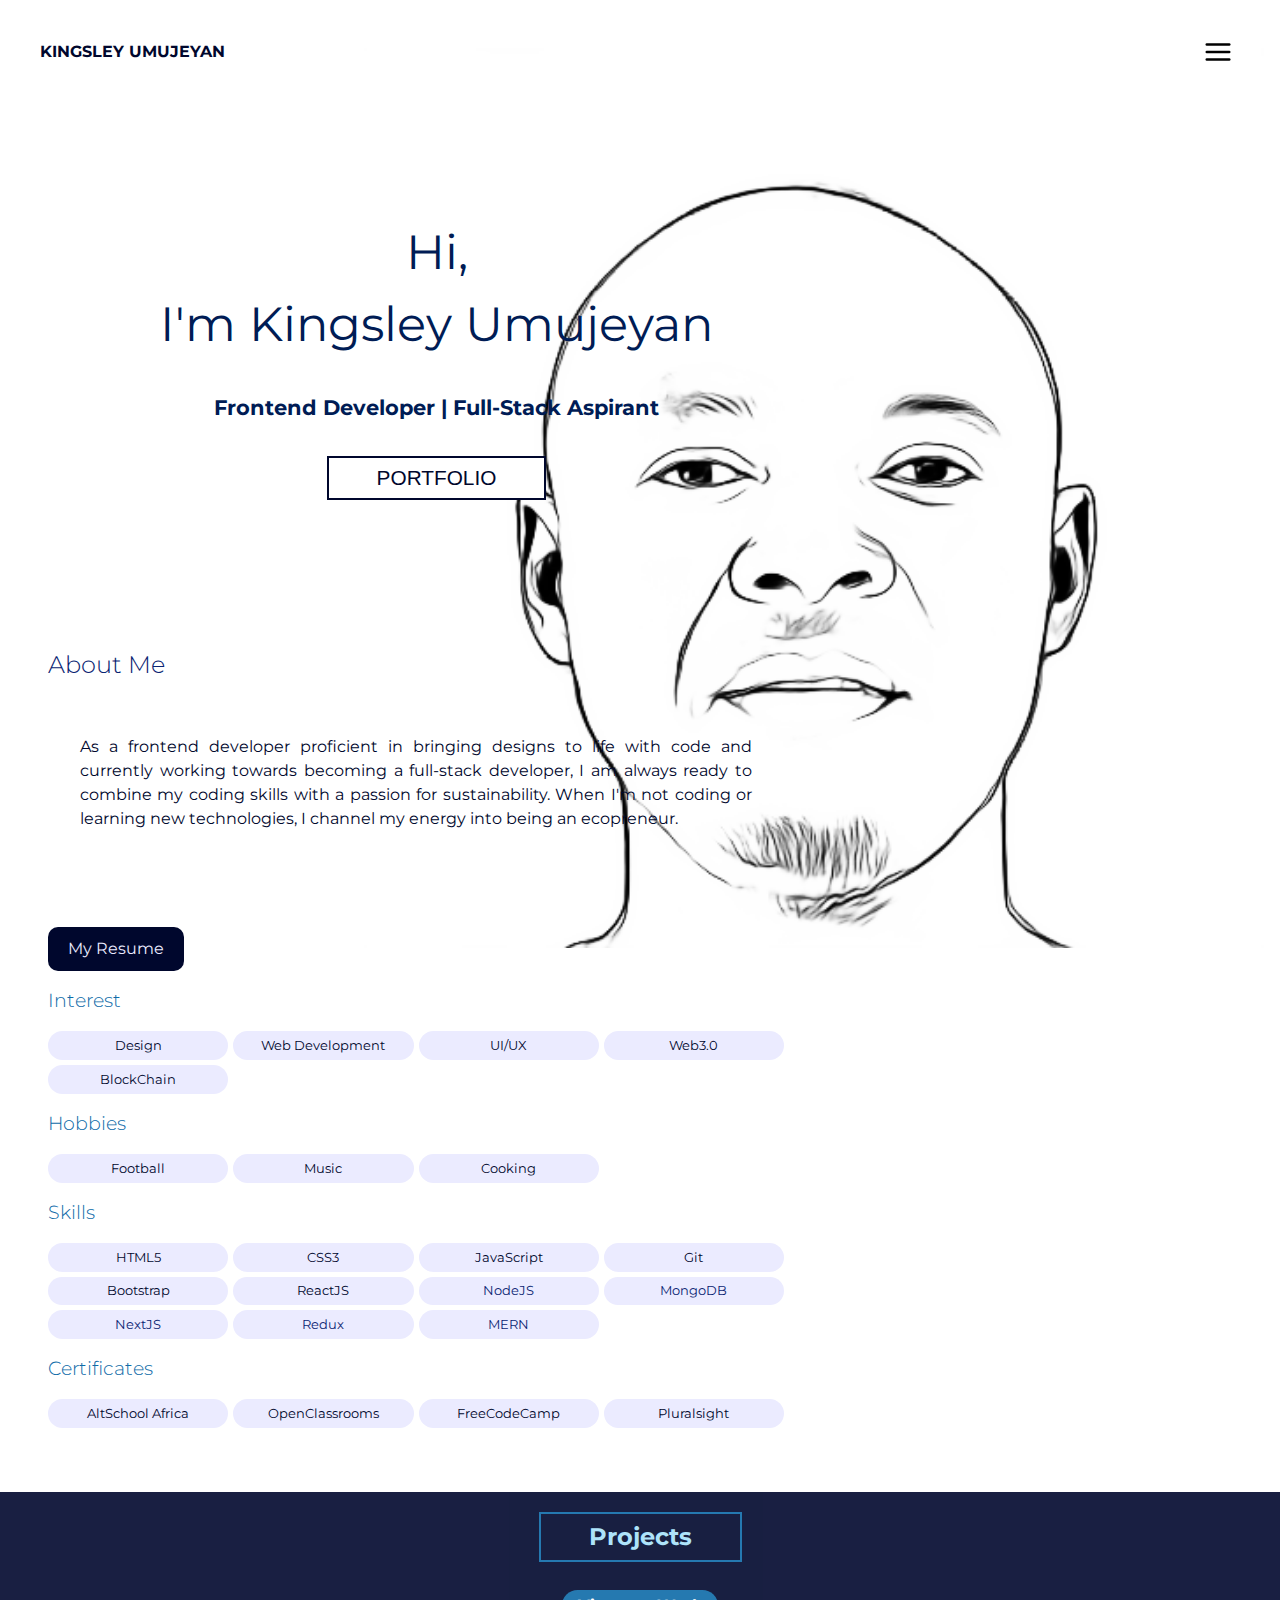
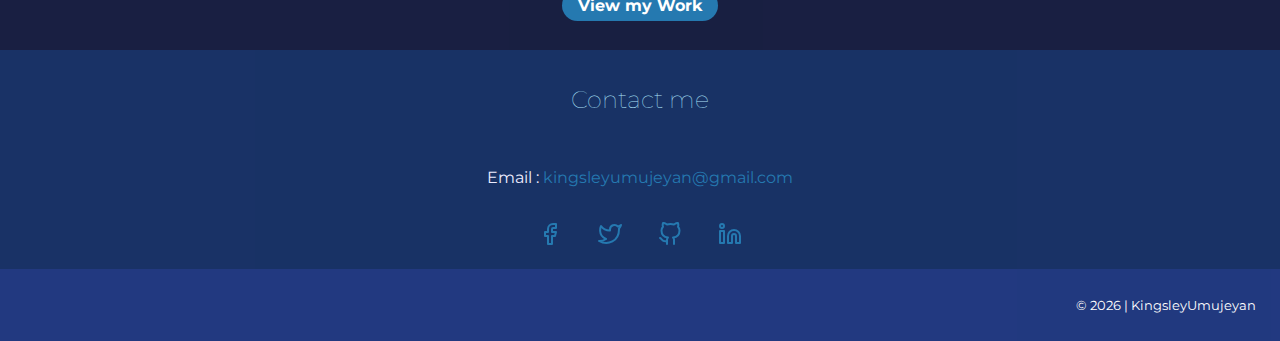
<file: index.html>
<!DOCTYPE html>
<html lang="en-US" dir="ltr">
    <head>
        <meta charset="utf-8">
        <meta http-equiv="X-UA-Compatible" content="IE=edge">
        <title>Kingsley Umujeyan | Portfolio</title>
        <meta name="description" content="portfolio site for Kingsley Umujeyan">
        <meta name="viewport" content="width=device-width, initial-scale=1">
        <meta name="author" content="Kingsley Umujeyan">
        <link rel="stylesheet" href="./css/style.css">
        <link href="https://fonts.googleapis.com/css2?family=Montserrat&display=swap" rel="stylesheet">
    </head>
    <body>
        <header class="header">
            <a href="index.html" class="logo"><b>Kingsley Umujeyan</b></a>
            <div class="toggle"></div>
            <div class="navigation">
                <ul>
                    <li>
                        <a href="index.html">Home</a>
                    </li>
                    <li>
                        <a href="./projects.html">Portfolio</a>
                    </li>
                </ul>
                <div class="navigation_contact">
                    <a class="social" href="https://facebook.com/umujeyankingsley" rel="noreferrer noopener" target="_blank" title="Kingsley Umujeyan">
                        <svg xmlns="http://www.w3.org/2000/svg" width="24" height="24" viewBox="0 0 24 24" fill="none" stroke="currentColor" stroke-width="2" stroke-linecap="round" stroke-linejoin="round" class="feather feather-facebook"><path d="M18 2h-3a5 5 0 0 0-5 5v3H7v4h3v8h4v-8h3l1-4h-4V7a1 1 0 0 1 1-1h3z"></path></svg>
                    </a>
                    <a class="social" href="https://twitter.com/kuicpet" rel="noreferrer noopener" target="_blank" title="@kuicpet">
                        <svg xmlns="http://www.w3.org/2000/svg" width="24" height="24" viewBox="0 0 24 24" fill="none" stroke="currentColor" stroke-width="2" stroke-linecap="round" stroke-linejoin="round" class="feather feather-twitter"><path d="M23 3a10.9 10.9 0 0 1-3.14 1.53 4.48 4.48 0 0 0-7.86 3v1A10.66 10.66 0 0 1 3 4s-4 9 5 13a11.64 11.64 0 0 1-7 2c9 5 20 0 20-11.5a4.5 4.5 0 0 0-.08-.83A7.72 7.72 0 0 0 23 3z"></path></svg>
                    </a>
                    <a class="social" href="https://github.com/kuicpet" rel="noreferrer noopener" target="_blank" title="kuicpet">
                        <svg xmlns="http://www.w3.org/2000/svg" width="24" height="24" viewBox="0 0 24 24" fill="none" stroke="currentColor" stroke-width="2" stroke-linecap="round" stroke-linejoin="round" class="feather feather-github"><path d="M9 19c-5 1.5-5-2.5-7-3m14 6v-3.87a3.37 3.37 0 0 0-.94-2.61c3.14-.35 6.44-1.54 6.44-7A5.44 5.44 0 0 0 20 4.77 5.07 5.07 0 0 0 19.91 1S18.73.65 16 2.48a13.38 13.38 0 0 0-7 0C6.27.65 5.09 1 5.09 1A5.07 5.07 0 0 0 5 4.77a5.44 5.44 0 0 0-1.5 3.78c0 5.42 3.3 6.61 6.44 7A3.37 3.37 0 0 0 9 18.13V22"></path></svg>
                    </a>
                    <a class="social" href="https://www.linkedin.com/in/kingsley-umujeyan-17858a75/" rel="noreferrer noopener" target="_blank" title="Kingsley Umujeyan">
                        <svg xmlns="http://www.w3.org/2000/svg" width="24" height="24" viewBox="0 0 24 24" fill="none" stroke="currentColor" stroke-width="2" stroke-linecap="round" stroke-linejoin="round" class="feather feather-linkedin"><path d="M16 8a6 6 0 0 1 6 6v7h-4v-7a2 2 0 0 0-2-2 2 2 0 0 0-2 2v7h-4v-7a6 6 0 0 1 6-6z"></path><rect x="2" y="9" width="4" height="12"></rect><circle cx="4" cy="4" r="2"></circle></svg>
                    </a>
                </div>
            </div>
        </header>
    <main>
        <section id="home">
            <div class="hero">
                <div class="intro">
                    <h1>Hi, <br />I'm Kingsley Umujeyan</h1>
                    <p><strong>Frontend Developer | Full-Stack Aspirant </strong></p>
                    <a href="./projects.html"><button class="btn">Portfolio</button></a>
                </div>
            </div>
        </section>
        <section id="about">
            <div class="about">
                <div class="background">
                    <h2>About Me</h2>
                    <p>
                        As a frontend developer proficient in bringing designs to life with code and currently working towards becoming a full-stack developer, I am always ready to combine my coding skills with a passion for sustainability. When I'm not coding or learning new technologies, I channel my energy into being an ecopreneur.
                    </p>
                    <div class="resume">
                        <a href="/css/images/Kingsley_Umujeyan_Resume (2).pdf" download>My Resume</a>
                    </div>
                    <div class="interest">
                        <h3>Interest</h3>
                        <div class="details">
                            <a>Design</a>
                            <a>Web Development</a>
                            <a>UI/UX</a>
                            <a>Web3.0</a>
                            <a>BlockChain</a>
                        </div>
                    </div>
                    <div class="hobby">
                        <h3>Hobbies</h3>
                        <div class="details">
                            <a>Football</a>
                            <a>Music</a>
                            <a>Cooking</a>
                        </div>
                    </div>
                    <div class="skills">
                        <h3>Skills</h3>
                        <div class="details">
                            <a href="https://www.w3schools.com/html/html_intro.asp" target="_blank">HTML5</a>
                            <a href="https://www.w3schools.com/css/" target="_blank">CSS3</a>
                            <a href="https://www.w3schools.com/js/" target="_blank">JavaScript</a>
                            <a href="https://git-scm.com/" target="_blank">Git</a>
                            <a href="https://getbootstrap.com/" target="_blank">Bootstrap</a>
                            <a href="https://reactjs.org/" target="_blank">ReactJS</a>
                            <a href="">NodeJS</a>
                            <a href="">MongoDB</a>
                            <a href="">NextJS</a>
                            <a href="">Redux</a>
                            <a href="">MERN</a>
                        </div> 
                    </div>
                    <div class="certification">
                        <h3>Certificates</h3>
                        <div class="details">
                            <a href="https://altschoolafrica.com/" target="_blank" rel="noreferrer noopener">AltSchool Africa</a>
                            <a href="https://openclassrooms.com/en/dashboard/courses#courses-taken" target="_blank" rel="noreferrer noopener">OpenClassrooms</a>
                            <a href="https://www.freecodecamp.org/kuicpet" target="_blank" rel="noreferrer noopener" >FreeCodeCamp</a>
                            <a href="https://app.pluralsight.com/profile/kingsley-umujeyan" target="_blank" rel="noreferrer noopener">Pluralsight</a>
                        </div>
                    </div>
                 </div>
            </div>
        </section>
        <section id="portfolio">
            <div class="portfolio">
                <h2>Projects</h2>
            </div>
            <div class="projects">
                <a href="./projects.html" class="cta">
                    View my Work
                  </a>
            </div>
        </section>
        <section id="contact">
            <div class="contact">
                <h3>Contact me</h3>
                <p>Email : <a href="emailto:kingsleyumujeyan@gmail.com">kingsleyumujeyan@gmail.com</a></p>
                <a class="social" href="https://facebook.com/umujeyankingsley" rel="noreferrer noopener" target="_blank" title="Kingsley Umujeyan">
                    <svg xmlns="http://www.w3.org/2000/svg" width="24" height="24" viewBox="0 0 24 24" fill="none" stroke="currentColor" stroke-width="2" stroke-linecap="round" stroke-linejoin="round" class="feather feather-facebook"><path d="M18 2h-3a5 5 0 0 0-5 5v3H7v4h3v8h4v-8h3l1-4h-4V7a1 1 0 0 1 1-1h3z"></path></svg>
                </a>
                <a class="social" href="https://twitter.com/#" rel="noreferrer noopener" target="_blank" title="@kuicpet">
                    <svg xmlns="http://www.w3.org/2000/svg" width="24" height="24" viewBox="0 0 24 24" fill="none" stroke="currentColor" stroke-width="2" stroke-linecap="round" stroke-linejoin="round" class="feather feather-twitter"><path d="M23 3a10.9 10.9 0 0 1-3.14 1.53 4.48 4.48 0 0 0-7.86 3v1A10.66 10.66 0 0 1 3 4s-4 9 5 13a11.64 11.64 0 0 1-7 2c9 5 20 0 20-11.5a4.5 4.5 0 0 0-.08-.83A7.72 7.72 0 0 0 23 3z"></path></svg>
                </a>
                <a class="social" href="https://github.com/kuicpet" rel="noreferrer noopener" target="_blank" title="kuicpet">
                    <svg xmlns="http://www.w3.org/2000/svg" width="24" height="24" viewBox="0 0 24 24" fill="none" stroke="currentColor" stroke-width="2" stroke-linecap="round" stroke-linejoin="round" class="feather feather-github"><path d="M9 19c-5 1.5-5-2.5-7-3m14 6v-3.87a3.37 3.37 0 0 0-.94-2.61c3.14-.35 6.44-1.54 6.44-7A5.44 5.44 0 0 0 20 4.77 5.07 5.07 0 0 0 19.91 1S18.73.65 16 2.48a13.38 13.38 0 0 0-7 0C6.27.65 5.09 1 5.09 1A5.07 5.07 0 0 0 5 4.77a5.44 5.44 0 0 0-1.5 3.78c0 5.42 3.3 6.61 6.44 7A3.37 3.37 0 0 0 9 18.13V22"></path></svg>
                </a>
                <a class="social" href="https://www.linkedin.com/in/kingsley-umujeyan-17858a75/" rel="noreferrer noopener" target="_blank" title="Kingsley Umujeyan">
                    <svg xmlns="http://www.w3.org/2000/svg" width="24" height="24" viewBox="0 0 24 24" fill="none" stroke="currentColor" stroke-width="2" stroke-linecap="round" stroke-linejoin="round" class="feather feather-linkedin"><path d="M16 8a6 6 0 0 1 6 6v7h-4v-7a2 2 0 0 0-2-2 2 2 0 0 0-2 2v7h-4v-7a6 6 0 0 1 6-6z"></path><rect x="2" y="9" width="4" height="12"></rect><circle cx="4" cy="4" r="2"></circle></svg>
                </a>
            </div>
        </section>
    </main>
    <footer class="footer">
        <div>
            <small>&copy; <span id="copyright"></span> | KingsleyUmujeyan</small>
        </div>
    </footer>
        <script src="/scripts/script.js" async defer></script>
        
        
    </body>
</html>
</file>
<file: css/style.css>
/*--Color Pallete--*/
/*
#A6E1FA
#0E6BA8
#0A2472 
#001C55
#00072D
*/
* {
  box-sizing: border-box;
}
html {
  scroll-behavior: smooth;
}
body {
  display: flex;
  flex-direction: column;
  align-items: center;
  justify-content: center;
  margin: 0 auto;
  font-family: 'Montserrat', sans-serif;
  font-size: 1rem;
  padding: 0;
  max-width: 100%;
  text-align: center;
  line-height: 1.5;
  background-image: url(./images/workflow_Kuicpet.png);
  background-repeat: no-repeat;
  background-position: top 3rem right 1rem;
  background-size: contain;
  background-attachment: fixed;
}
main {
  flex: 1 0 auto;
}
.header {
  padding: 2rem;
  width: 100%;
  display: flex;
  flex-direction: column;
  top: 0;
  align-items: flex-start;
  justify-content: center;
  z-index: 200;
}
.logo {
  color: #00072d;
  text-decoration: none;
  padding: 0.5rem;
  text-transform: uppercase;
  transition: all 0.3s ease;
}
/*Resume*/
.resume {
  display: flex;
  align-items: center;
  justify-content: flex-start;
}
.resume a {
  text-decoration: none;
  color: #ebebff;
  background-color: #00072d;
  padding: 0.625rem 1.25rem;
  border: none;
  outline: none;
  border-radius: 10px;
}
.resume a:hover {
  background-color: #0a2472;
  transition: all 0.3s ease;
}
/* TOGGLE */
.toggle {
  position: fixed;
  top: 10;
  right: 0;
  width: 60px;
  height: 60px;
  border-radius: 50%;
  background: url(../css/images/menu.svg);
  background-size: 30px;
  background-position: center;
  background-repeat: no-repeat;
  z-index: 20;
  cursor: pointer;
  margin: 2rem;
}
.toggle:hover {
  background-color: #e9eaee;
}

.toggle.active {
  background: #00072d url(/css/images/x.svg);
  background-size: 25px;
  background-position: center;
  background-repeat: no-repeat;
}
/* NAVIGATION */
.navigation {
  position: fixed;
  top: 0;
  left: 100%;
  width: 100%;
  height: 100%;
  background-color: #0e6ba8;
  z-index: 15;
  display: flex;
  flex-direction: column;
  justify-content: center;
  align-items: center;
}

.navigation.active {
  left: 0;
}

.navigation ul {
  position: relative;
  display: flex;
  flex-direction: column;
  align-items: center;
  justify-content: center;
}

.navigation ul li {
  position: relative;
  list-style: none;
  text-align: center;
}

.navigation ul li a {
  font-size: 3.5rem;
  color: #a6e1fa;
  text-decoration: none;
  font-weight: 300;
  text-align: justify;
  cursor: pointer;
  transition: all 0.5s ease;
}

.navigation ul li a:hover {
  color: #00072d;
}

.navigation_contact {
  display: flex;
  width: 100%;
  align-items: center;
  justify-content: center;
}
.navigation_contact a {
  color: #a6e1fa;
  margin: 1rem 2.5rem;
}
.hero {
  display: flex;
  align-items: center;
  justify-content: left;
  padding: 5rem 10rem;
}
h1 {
  font-size: 3rem;
  color: #001c55;
  font-weight: 400;
}
.intro p {
  font-size: 1.3rem;
  color: #001c55;
  margin-bottom: 2rem;
}
.intro .btn {
  font-size: 1.3rem;
  padding: 0.5rem 3rem;
  background-color: #ffffff;
  color: #00072d;
  border: 2px solid #00072d;
  outline: none;
  text-transform: uppercase;
}
.btn:hover {
  background-color: #0a2472;
  transition: all 0.3s ease;
  z-index: 10;
  box-shadow: 4px 4px 10px #001c55;
  color: #ffffff;
  border: 2px solid #0a2472;
  cursor: pointer;
}
.btn:active {
  background-color: #00072d;
}
.about {
  display: flex;
  flex-direction: column;
  align-items: center;
  justify-content: right;
  max-width: 50%;
  text-align: justify;
  padding: 3rem;
}
.background {
  align-items: center;
  justify-content: center;
}
.background h2 {
  color: #0a2472;
  font-weight: 300;
  text-align: left;
}
.background p {
  text-align: justify;
  color: #00072d;
  margin-top: 1rem;
  margin-bottom: 4rem;
  background-color: transparent;
  padding: 2rem;
}

img {
  width: 100%;
}
#portfolio {
  display: flex;
  flex-direction: column;
  align-items: center;
  justify-content: center;
  background-color: #00072d;
  opacity: 0.9;
  margin: 0 auto;
  padding: 0;
  width: 100%;
}
.portfolio h2 {
  color: #a6e1fa;
  padding: 0.3rem 3rem;
  border: 2px solid #0e6ba8;
  margin-bottom: 0;
}
.projects {
  display: flex;
  align-items: center;
  justify-content: center;
  padding: 1.5rem;
}
.projects a {
  background-color: #0e6ba8;
  padding: 0.2rem 1rem;
  font-size: 1rem;
  border-radius: 1.5rem;
  text-decoration: none;
  color: #ffffff;
  cursor: pointer;
  margin: 0.3rem;
  font-weight: bold;
  transition: all 500ms cubic-bezier(0.075, 0.82, 0.165, 1);
}
.project a::before,
.project a::after {
  content: '';
  position: absolute;
  transition: inherit;
  z-index: -1;
}
.projects a:visited {
  color: #a6e1fa;
}
.projects a:hover {
  background-color: #a6e1fa;
  color: #00072d;
}
.projects a:active {
  background: black;
  color: #ffffff;
}
.details {
  display: grid;
  grid-template-columns: repeat(4, 1fr);
  grid-gap: 5px;
  margin: 1rem 0;
}
.skills a,
.hobby a,
.interest a,
.certification a {
  position: relative;
  display: flex;
  align-items: center;
  justify-content: center;
  width: 100%;
}
.skills,
.certification,
.interest,
.hobby {
  margin: 1rem 0;
}
.skills h3,
.certification h3,
.interest h3,
.hobby h3 {
  color: #0e6ba8;
  text-align: left;
  font-weight: 300;
  margin: 0;
}
.skills a,
.certification a,
.interest a,
.hobby a {
  background-color: #ebebff;
  padding: 0.3rem 1.2rem;
  margin: 0;
  font-size: 0.8rem;
  border-radius: 1.5rem;
  text-decoration: none;
  color: #00072d;
  cursor: pointer;
}

.skills a:visited,
.certification a:visited,
.interest a:visited,
.hobby a:visited {
  color: #0a2472;
}
.skills a:hover,
.certification a:hover,
.interest a:hover,
.hobby a:hover {
  background-color: #0a2472;
  color: #ffffff;
  transition: all 0.3s ease;
}
.link a:active,
.certification a:active,
.interest a:active,
.hobby a:active {
  background-color: #ffffff;
  color: #00072d;
}
#contact {
  display: flex;
  align-items: center;
  justify-content: center;
  background-color: #001c55;
  opacity: 0.9;
  width: 100%;
}
.contact h3 {
  font-weight: 100;
  font-size: 1.5rem;
  color: #a6e1fa;
  margin: 0;
  padding: 2rem;
}
.contact p {
  color: #ebebff;
}
.social span {
  text-align: center;
  width: 0;
  overflow: hidden;
  vertical-align: middle;
}
.contact a {
  text-decoration: none;
  color: #0e6ba8;
}
/**
.contact a:visited {
    color: #A6E1FA;
}*/
.contact a:hover {
  color: #ffffff;
}
.contact .feather {
  margin: 1rem;
}
.feather:hover {
  stroke: none;
  fill: #a6e1fa;
  color: #a6e1fa;
  transition: all 0.3s ease;
}
.footer {
  background-color: #0a2472;
  opacity: 0.9;
  width: 100%;
  padding: 1.5rem;
  color: #ffffff;
  text-align: right;
}

@media only screen and (max-width: 360px) {
  body {
    display: flex;
    width: 100%;
    align-items: center;
    justify-content: center;
  }
  .toggle {
    margin: 0;
  }
  .interest h3,
  .hobby h3,
  .skills h3, .certification h3 {
    text-align: center;
  }
  .background p {
    padding: 0;
  }
}
@media only screen and (max-width: 799px) {
  body {
    background-image: none;
    margin: 0 auto;
    padding: 0;
  }
  .header {
    max-width: 100%;
    margin: 0;
    padding: 0.5rem;
  }
  .hero {
    display: flex;
    flex-direction: column;
    align-items: center;
    justify-content: center;
    padding: 5rem 0.5rem;
    margin: 0 auto;
    width: 100%;
    height: auto;
  }
  .about {
    max-width: 100%;
    padding: 1rem;
    margin-top: 0;
    margin-bottom: 2rem;
  }
  h1 {
    font-size: 2rem;
  }
  .intro p {
    font-size: 1rem;
  }
  .details {
    display: grid;
    grid-template-columns: repeat(1, 1fr);
    grid-gap: 1px;
    text-align: center;
    width: 70%;
    margin: 0 auto;
  }
  .skills a,
  .certification a,
  .interest a,
  .hobby a {
    margin: 0.2rem;
  }
  .footer {
    text-align: center;
  }
}
@media screen and (min-width: 799px) and (max-width: 1024px) {
  .about {
    max-width: 85%;
    text-align: justify;
    margin: 1rem;
  }
}
@media screen and (orientation: landscape) {
  .about {
    max-width: 65%;
  }
}
</file>
